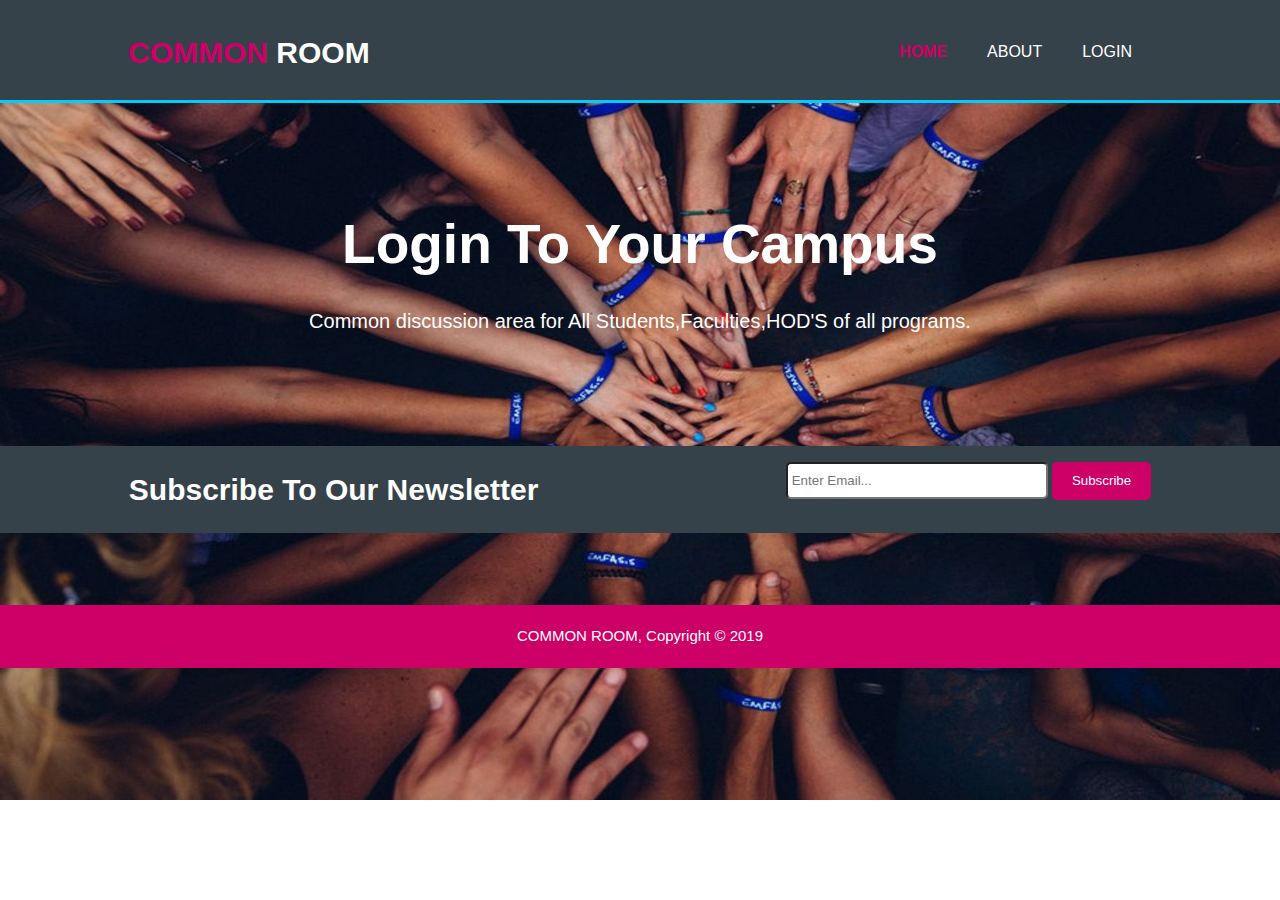
<file: index.html>
<!DOCTYPE html>
<html>
  <head>
    <meta charset="utf-8">
    <meta name="viewport" content="width=device-width">
    <title>COMMON ROOM | Welcome</title>
    <link rel="stylesheet" href="./css/style.css">
  </head>
  <body>
    <header>
      <div class="container">
        <div id="branding">
          <h1><span class="highlight">COMMON</span> ROOM</h1>
        </div>
        <nav>
          <ul>
            <li class="current"><a href="index.html">Home</a></li>
            <li><a href="about.html">About</a></li>
            <li><a href="login.html">Login</a></li>
          </ul>
        </nav>
      </div>
    </header>

    <section id="showcase">
      <div class="container">
        <h1>Login To Your Campus</h1>
        <p>Common discussion area for All Students,Faculties,HOD'S of all programs.</p>
      </div>
    </section>

    <br>
    <br>
    <br>
    <br>
  
    <section id="newsletter">
      <div class="container">
        <h1>Subscribe To Our Newsletter</h1>
        <form action="newsletter.html">
          <input type="email" placeholder="Enter Email...">
          <button type="submit" class="button_1">Subscribe</button>
        </form>
      </div>
    </section>

    <br>
    <br>
    <br>
    
    

    <footer>
      <p>COMMON ROOM, Copyright &copy; 2019</p>
    </footer>
  </body>
</html>
</file>
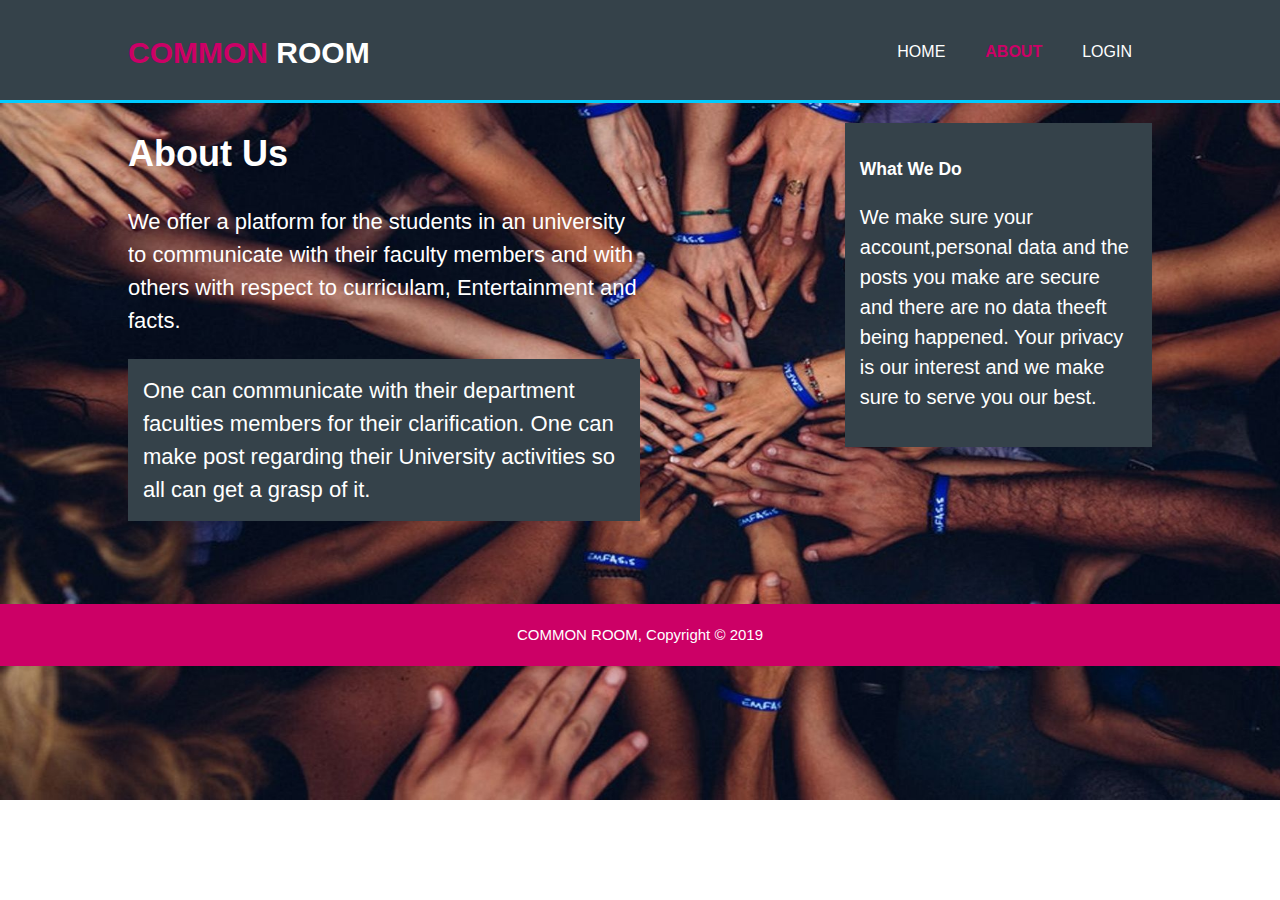
<file: about.html>
<!DOCTYPE html>
<html>
  <head>
    <meta charset="utf-8">
    <meta name="viewport" content="width=device-width">
    
    <title> COMMON ROOM | About</title>
    <link rel="stylesheet" href="./css/style.css">
  </head>
  <body>
    <header>
      <div class="container">
        <div id="branding">
          <h1><span class="highlight">COMMON</span> ROOM</h1>
        </div>
        <nav>
          <ul>
            <li><a href="index.html">Home</a></li>
            <li class="current"><a href="about.html">About</a></li>
            <li><a href="login.html">Login</a></li>
          </ul>
        </nav>
      </div>
    </header>

    
    <section id="main">
      <div class="container">
        <article id="main-col">
          <h1 class="page-title">About Us</h1>
          <p style="font-size: 22px">
            We offer a platform for the students
            in an university to communicate with 
            their faculty members and with others 
            with respect to curriculam, Entertainment
            and facts.
           
          </p>
          <p class="dark" style="font-size: 22px">
            One can communicate with their department
            faculties members for their clarification.
            One can make post regarding their University
            activities so all can get a grasp of it.
          </p>
        </article>

        <aside id="sidebar">
          <div class="dark">
            <h3>What We Do</h3>
            <p style="font-size: 20px">
              We make sure your account,personal data
              and the posts you make are secure and 
              there are no data theeft being happened.
              Your privacy is our interest and we make 
              sure to serve you our best.
            </p>
          </div>
        </aside>
      </div>
    </section>
    <br>
    <br>
    <br>
    <footer>
      <p>COMMON ROOM, Copyright &copy; 2019</p>
    </footer>

    
  </body>
</html>
</file>
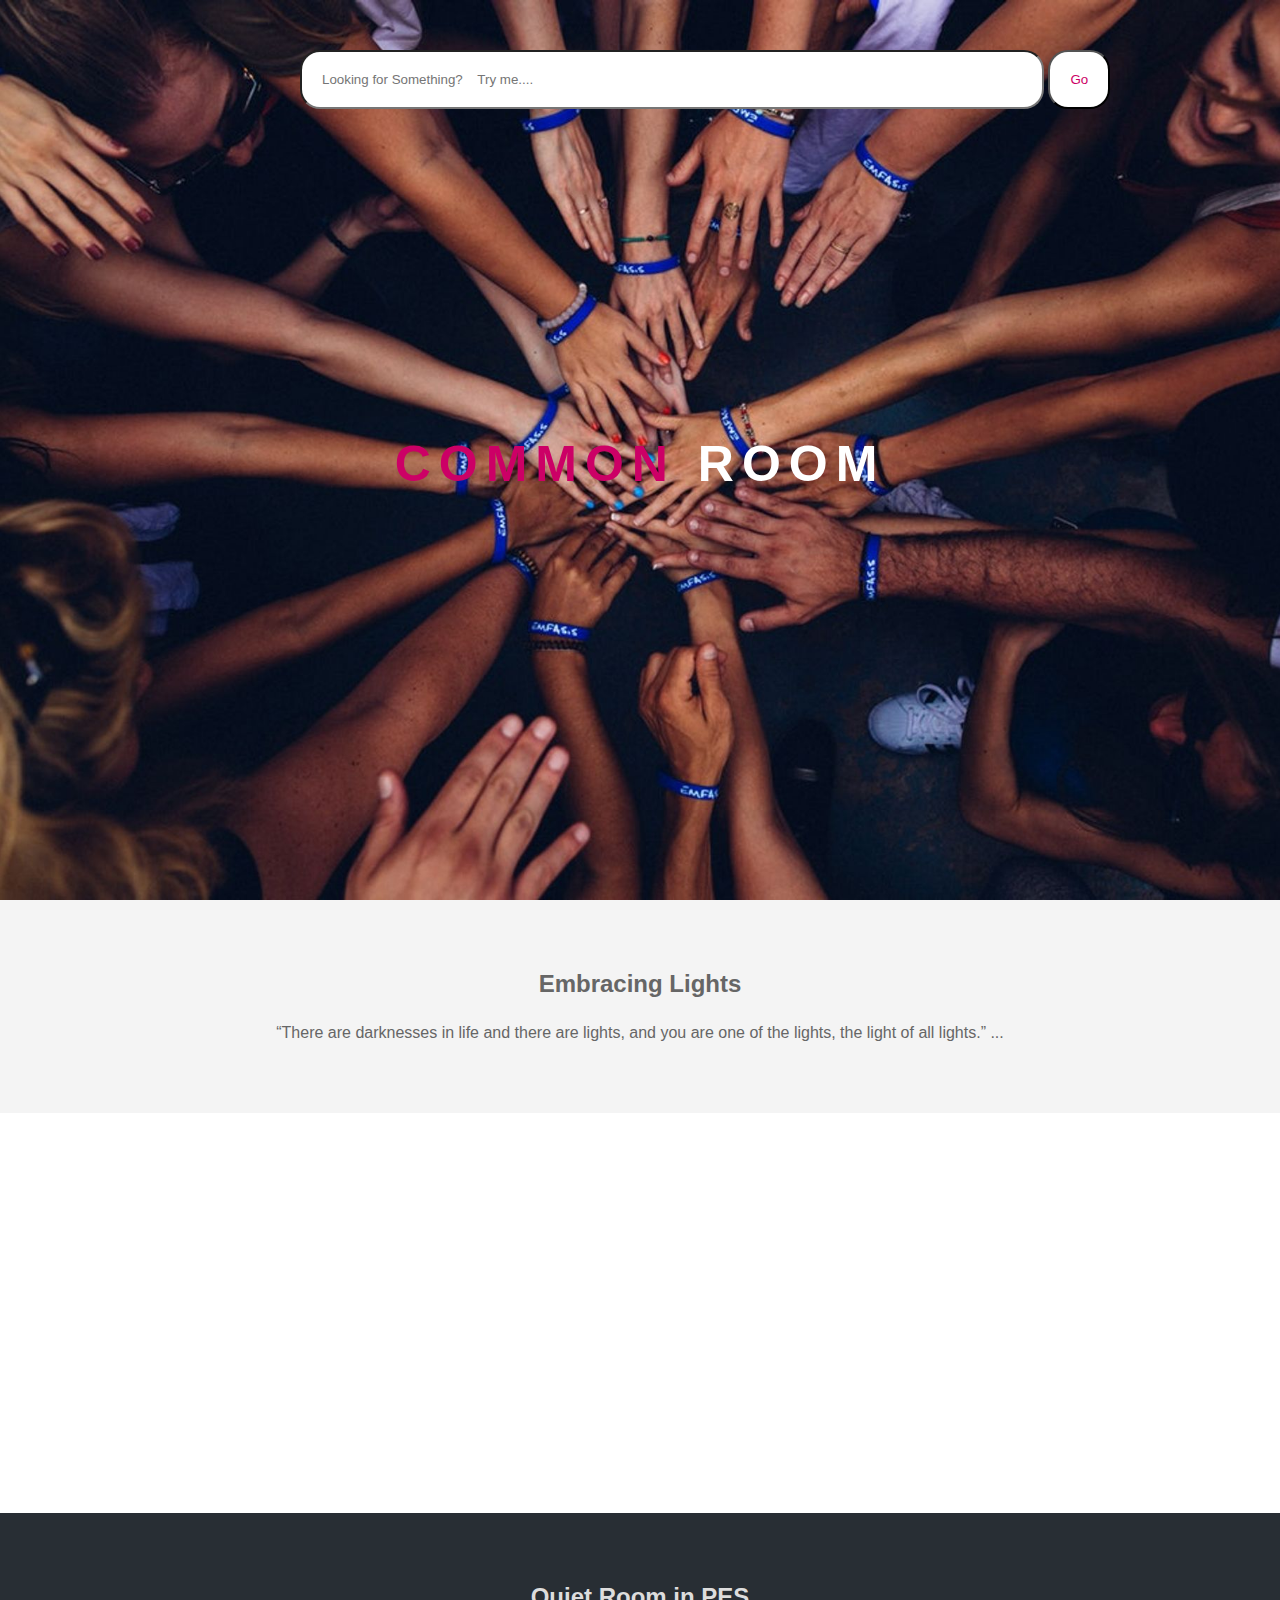
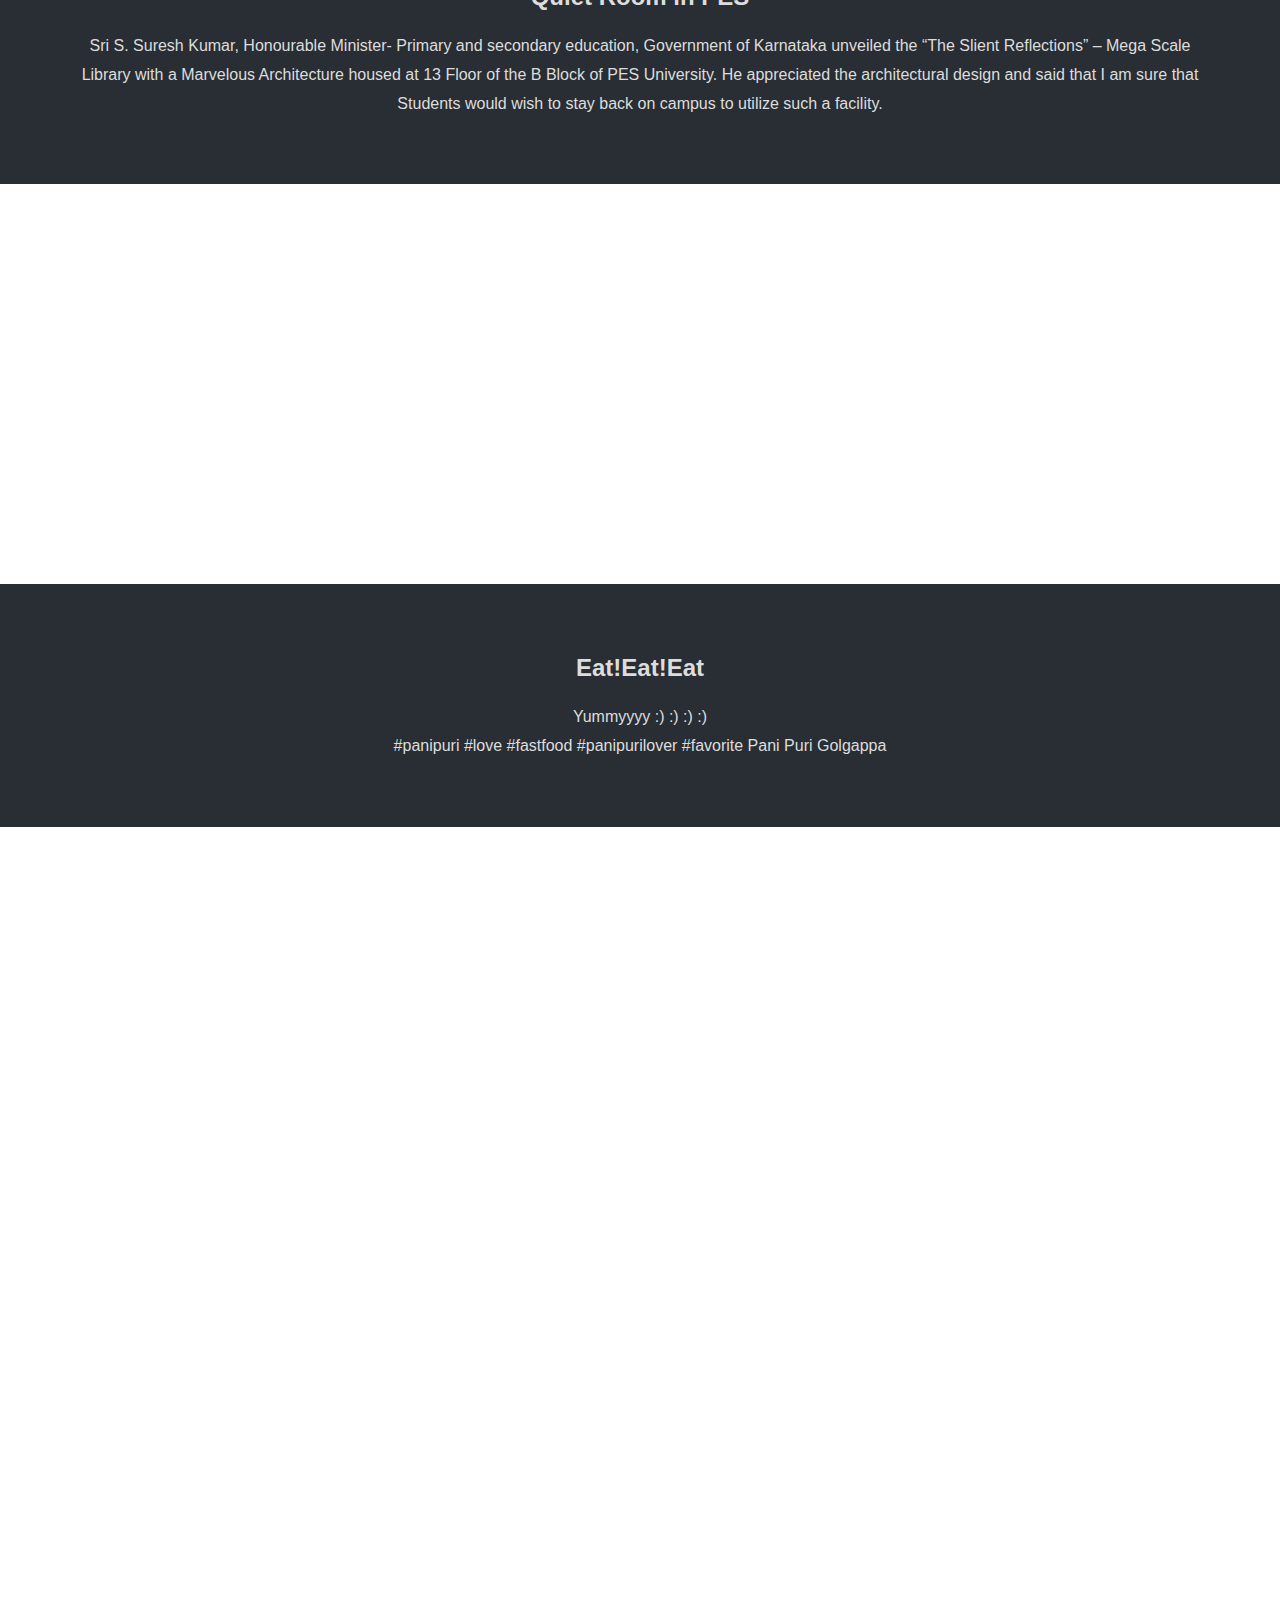
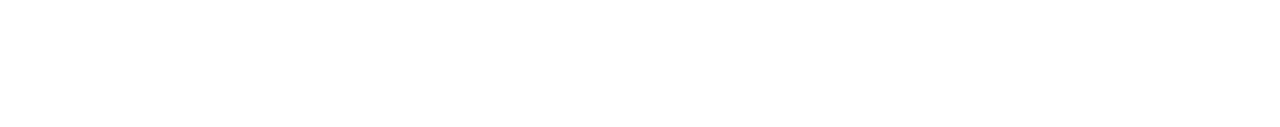
<file: class.html>
<!DOCTYPE html>
<html lang="en">
<head>
  <meta charset="UTF-8">
  <meta name="viewport" content="width=device-width, initial-scale=1.0">
  <meta http-equiv="X-UA-Compatible" content="ie=edge">
  <title>COMMON | ROOM</title>
  <link rel="stylesheet" href="css/ui_style.css">
</head>
<body> 
	<div class="pimg1">
  	<input style="width: 700px; padding: 20px; margin-left: 300px; margin-top: 50px; border-radius: 20px; color: #cc0066;" type="" placeholder="Looking for Something?    Try me....">
  	<button style="padding: 20px; border-radius: 20px;color: #cc0066; background-color: #ffffff;" >Go</button>
    <div class="ptext" style="font-weight: 800; font-size: 50px; color: #ffffff">
    
      <span style="color: #cc0066;" >COMMON</span>  ROOM</h1>
    </div>
  </div>
   <section class="section section-light">
    <h2>Embracing Lights</h2>
    <p>
      “There are darknesses in life and there are lights, and you are one of the lights, the light of all lights.” ...
    </p>
  </section>
  <div class="pimg2">
    <div class="ptext">
      <span class="border trans">
        
      </span>
    </div>
  </div>
<section class="section section-dark">
    <h2>Quiet Room in PES</h2>
    <p>
      Sri S. Suresh Kumar, Honourable Minister- Primary and secondary education, Government of Karnataka unveiled the “The Slient Reflections” – Mega Scale Library with a Marvelous Architecture housed at 13 Floor of the B Block of PES University. He appreciated the architectural design and said that I am sure that Students would wish to stay back on campus to utilize such a facility.
    </p>
  </section>

  <div class="pimg3">
    <div class="ptext">
      <span class="border trans">
        
      </span>
    </div>
  </div>

  <section class="section section-dark">
    <h2>Eat!Eat!Eat</h2>
    <p>
   Yummyyyy :) :) :) :)<br>

#panipuri #love #fastfood #panipurilover #favorite

Pani Puri Golgappa
  </section>

  <div class="pimg4">
    <div class="ptext">
      
    </div>
  </div>
</body>
</html>
</file>
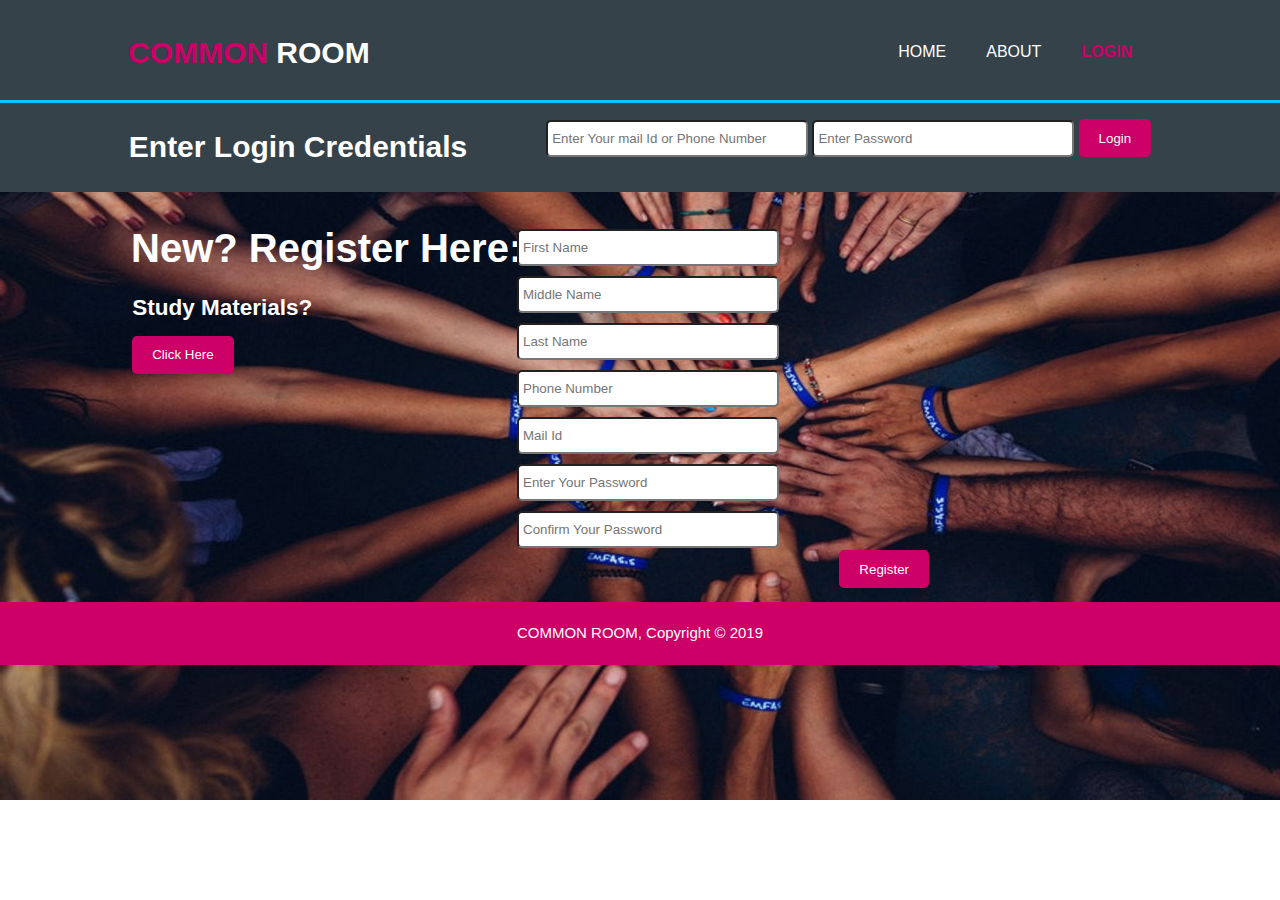
<file: login.html>
<!DOCTYPE html>
<html>
  <head>
    <meta charset="utf-8">
    <meta name="viewport" content="width=device-width">
    
    <title>COMMON ROOM | Login</title>
    <link rel="stylesheet" href="./css/style.css">
  </head>
  <body>
    <header>
      <div class="container">
        <div id="branding">
          <h1><span class="highlight">COMMON</span> ROOM</h1>
        </div>
        <nav>
          <ul>
            <li><a href="index.html">Home</a></li>
            <li><a href="about.html">About</a></li>
            <li class="current"><a href="login.html">Login</a></li>
          </ul>
        </nav>
      </div>
    </header>

    <section id="Login">
      <div class="container">
        <h1>Enter Login Credentials</h1>
        <form action="UI.html">
          <input type="Id" placeholder="Enter Your mail Id or Phone Number" required/>
           <input type="password" placeholder="Enter Password" required/>
          <button type="submit" class="button_1">Login</button>
        </form>
      </div>
    </section>
    <section id="Register">
      <div>
        <h1>New? Register Here:</h1>  
        <form action="Register.html">
          <br>

          <div class="row"> <input type="name" placeholder="First Name" required/></div>
          
          <div class="row"><input type="name" placeholder="Middle Name" required/></div>
          
          <div><input type="name" placeholder="Last Name" required/></div>

           <div><input type="Number" placeholder="Phone Number" required/></div>

            <div><input type="mail" placeholder="Mail Id" required/></div>
             <div><input type="password" placeholder="Enter Your Password" required/></div>
              <div><input type="password" placeholder="Confirm Your Password" required/></div>
               <button type="submit" class="button_2" >Register</button>
        </form>      
      </div>
    </section>
    <section id="study" >
      <form action="study.html">
        <div>
        <h2>Study Materials?</h2>
        <button class="button_2">Click Here</button>
      </div>
      </form>
      </section>
    <br>
    <br>
    <br>
    <br>
    <br>
    <br>
    <br>
    <br>
    <br>
    <br>
    <br>
    <br>
    <br>
    <br>
    <br>
    <br>
    <br>
    <br>
    
    <footer>
      <p>COMMON ROOM, Copyright &copy; 2019</p>
    </footer>
  </body>
</html>
</file>
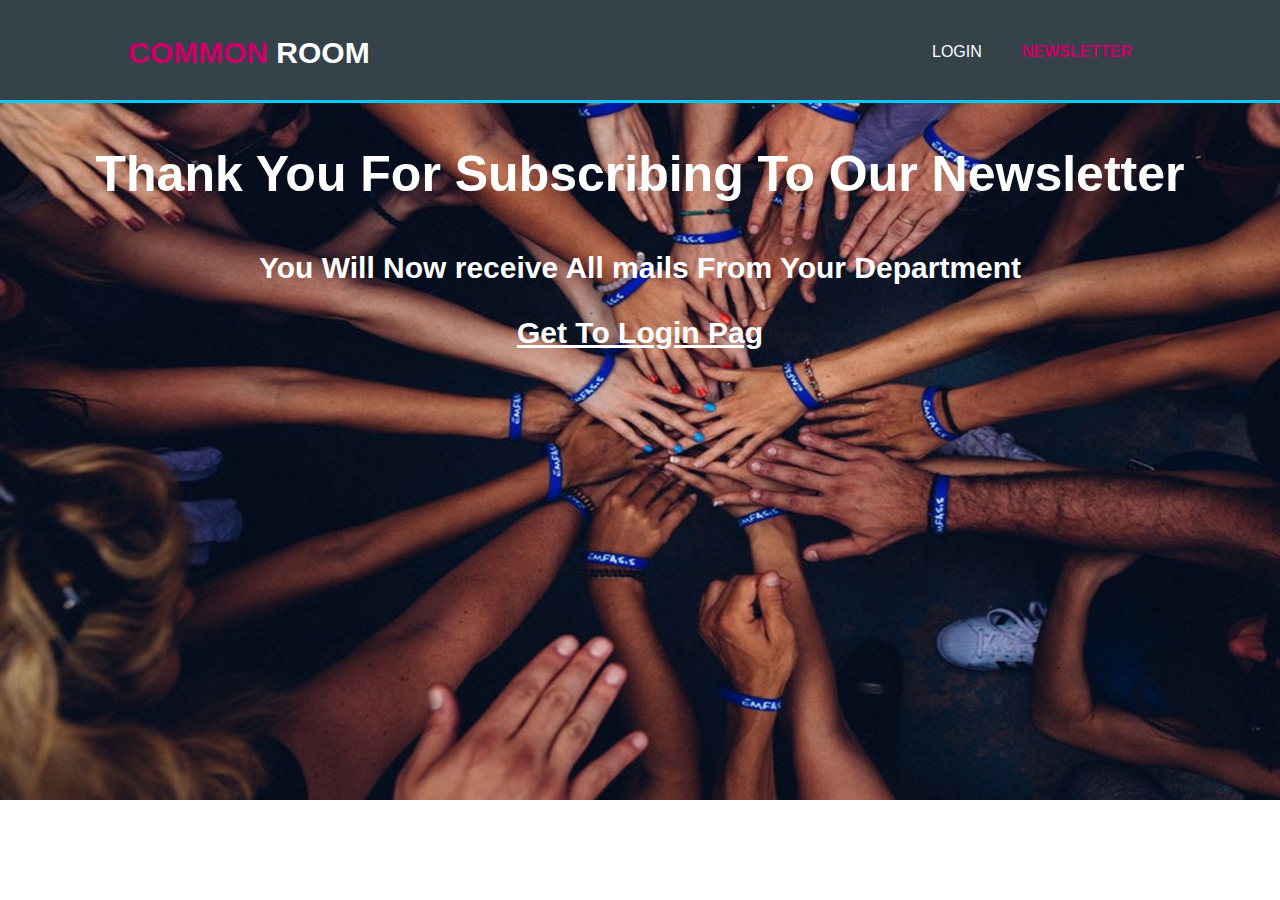
<file: newsletter.html>
<!DOCTYPE html>
<html>
  <head>
    <meta charset="utf-8">
    <meta name="viewport" content="width=device-width">
    
    <title>COMMON ROOM | Newsletter</title>
    <link rel="stylesheet" href="./css/style.css">
  </head>
  <body>
    <header>
      <div class="container">
        <div id="branding">
          <h1><span class="highlight">COMMON</span> ROOM</h1>
        </div>
        <nav>
          <ul>
            <li><a href="login.html">Login</a></li>
            
            <li class="current"><a href="newsletter.html">Newsletter</a></li>
          </ul>
        </nav>
      </div>
    </header>
    <body >
      <form action="login.html">
      <h1 id="hi">Thank You For Subscribing To Our Newsletter</h1>
      <h1 id="note">You Will Now receive All mails From Your Department</h1>
     
      <h1 id="note"><a href="login.html" style="color: #ffffff" >Get To Login Pag</a></h1>
    </form>
    </body>
  </body>
  </html>
</file>
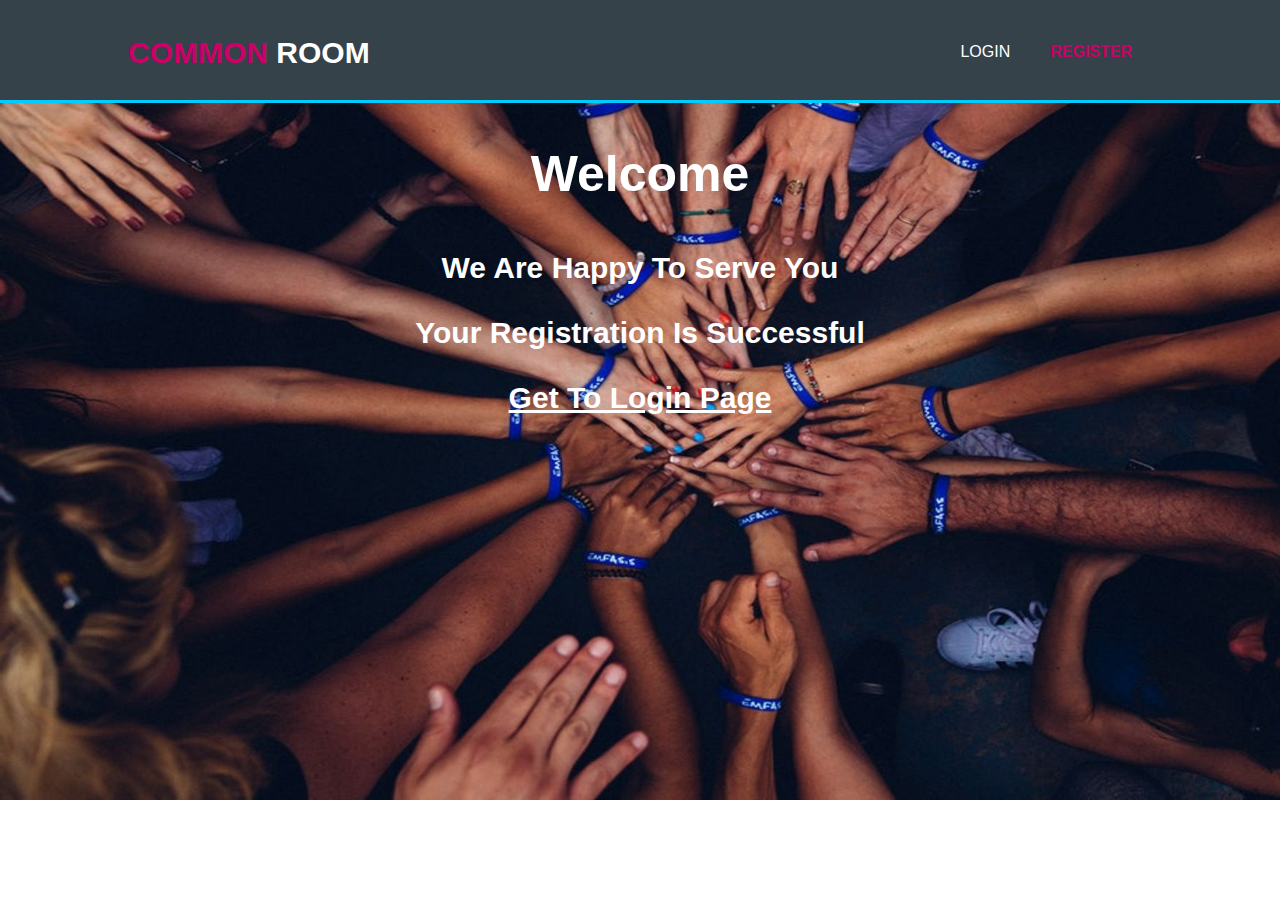
<file: Register.html>
<!DOCTYPE html>
<html>
  <head>
    <meta charset="utf-8">
    <meta name="viewport" content="width=device-width">
    
    <title>COMMON ROOM | Hello</title>
    <link rel="stylesheet" href="./css/style.css">
  </head>
  <body>
    <header>
      <div class="container">
        <div id="branding">
          <h1><span class="highlight">COMMON</span> ROOM</h1>
        </div>
        <nav>
          <ul>
            <li><a href="login.html">Login</a></li>
            
            <li class="current"><a href="Register.html">Register</a></li>
          </ul>
        </nav>
      </div>
    </header>
    <body >
      <form action="login.html">
      <h1 id="hi">Welcome</h1>
      <h1 id="note">We Are Happy To Serve You</h1>
      <h1 id="note">Your Registration Is Successful</h1>
      <h1 id="note"><a href="login.html" style="color: #ffffff" >Get To Login Page</a></h1>
    </form>
    </body>
  </body>
  </html>
</file>
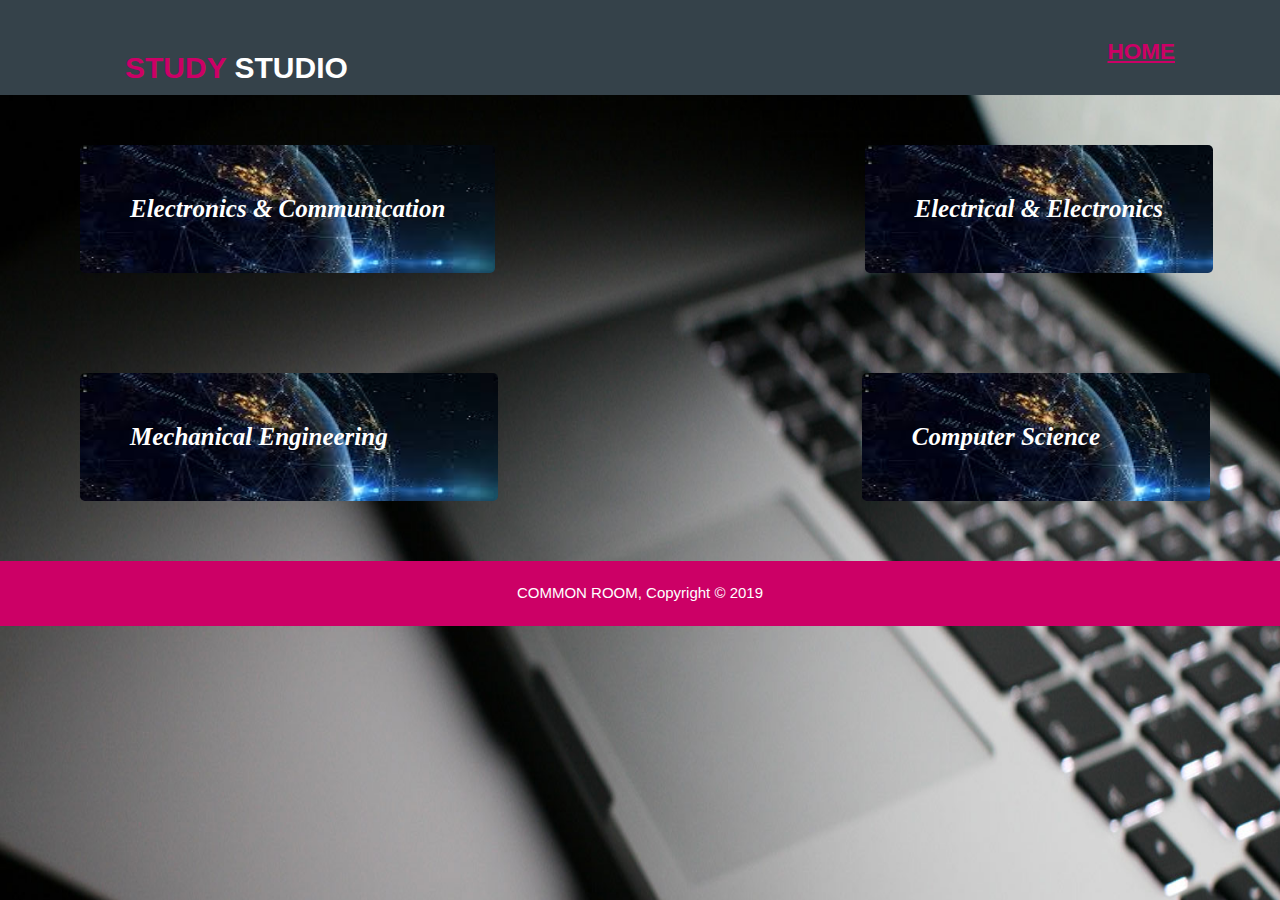
<file: study.html>
<!DOCTYPE html>
<html>
<head>
	<title>CR | Study Material</title>
	<meta charset="utf-8">
    <meta name="viewport" content="width=device-width">
    <link rel="stylesheet"  href="./css/study_style.css">
</head>
<body>
	<form id="top">
	<header id="header" >STUDY<span style="color: #ffffff"> STUDIO</span></header>
	
	<h2 style="float: right; margin-top: -55px; margin-right: 100px;color:#cc0066;"><a href="index.html" style="color: #cc0066;"> HOME</a></h2>
</form>
<div class="dropdown">
<button class="dropbtn">Electronics & Communication</button>
<div class="dropdown-content">


<a href=" https://drive.google.com/open?id=1SrEe7KlOUwvQzNgM_LmOdEdlQTBpCQ81">1st SEM</a>
<a href="https://drive.google.com/open?id=1fVNQDIPdD2RHKpK1_qxyjo8hMcw5r66v">2nd SEM</a>
<a href="https://drive.google.com/open?id=1sYWJRn29BK3mID5xDqqYQVo9kx_hph-5">3rd SEM</a>
<a href=" https://drive.google.com/open?id=1dZQx81UHlK5qPlggbeJuglXCE-557-e5">4th SEM</a>
<a href=" https://drive.google.com/open?id=1JVewRSRpqP1aVpSyn9uiEDGBeCCeiaL1">5th SEM</a>
<a href="https://drive.google.com/open?id=1Vd9BLsan8ASyco7LvzsToeqXibnfZ_9v">6th SEM</a>
<a href=" https://drive.google.com/open?id=1y10rImTMlZNRSvFlgt4Mg5p7ANF74u7e">7th SEM</a>
<a href="https://drive.google.com/open?id=1_yMZnUenLm95l-RqTXXtP27UdrCL9iJS">8th SEM</a>

</div>
</div>


<div class="dropdown">
<button style="margin-left: 365px;" style="background-image: url(../img/electronics.jpg);" class="dropbtn">Electrical & Electronics</button>
<div style="margin-left: 365px;" class="dropdown-content">
	

<a href=" https://drive.google.com/open?id=1SrEe7KlOUwvQzNgM_LmOdEdlQTBpCQ81">1st SEM</a>
<a href="https://drive.google.com/open?id=1fVNQDIPdD2RHKpK1_qxyjo8hMcw5r66v">2nd SEM</a>
<a href="https://drive.google.com/open?id=1sYWJRn29BK3mID5xDqqYQVo9kx_hph-5">3rd SEM</a>
<a href=" https://drive.google.com/open?id=1dZQx81UHlK5qPlggbeJuglXCE-557-e5">4th SEM</a>
<a href=" https://drive.google.com/open?id=1JVewRSRpqP1aVpSyn9uiEDGBeCCeiaL1">5th SEM</a>
<a href="https://drive.google.com/open?id=1Vd9BLsan8ASyco7LvzsToeqXibnfZ_9v">6th SEM</a>
<a href=" https://drive.google.com/open?id=1y10rImTMlZNRSvFlgt4Mg5p7ANF74u7e">7th SEM</a>
<a href="https://drive.google.com/open?id=1_yMZnUenLm95l-RqTXXtP27UdrCL9iJS">8th SEM</a>


</div>
</div>

<div class="dropdown">
<button style="margin-top: 100px; padding-right: 110px;" class="dropbtn">Mechanical Engineering</button>
<div  class="dropdown-content">
	

<a href=" https://drive.google.com/open?id=1SrEe7KlOUwvQzNgM_LmOdEdlQTBpCQ81">1st SEM</a>
<a href="https://drive.google.com/open?id=1fVNQDIPdD2RHKpK1_qxyjo8hMcw5r66v">2nd SEM</a>
<a href="https://drive.google.com/open?id=1sYWJRn29BK3mID5xDqqYQVo9kx_hph-5">3rd SEM</a>
<a href=" https://drive.google.com/open?id=1dZQx81UHlK5qPlggbeJuglXCE-557-e5">4th SEM</a>
<a href=" https://drive.google.com/open?id=1JVewRSRpqP1aVpSyn9uiEDGBeCCeiaL1">5th SEM</a>
<a href="https://drive.google.com/open?id=1Vd9BLsan8ASyco7LvzsToeqXibnfZ_9v">6th SEM</a>
<a href=" https://drive.google.com/open?id=1y10rImTMlZNRSvFlgt4Mg5p7ANF74u7e">7th SEM</a>
<a href="https://drive.google.com/open?id=1_yMZnUenLm95l-RqTXXtP27UdrCL9iJS">8th SEM</a>

</div>
</div>

<div class="dropdown">
<button style="margin-left: 360px; padding-right: 110px;" class="dropbtn">Computer Science</button>
<div  style="margin-left: 360px;" class="dropdown-content">
	

<a href=" https://drive.google.com/open?id=1SrEe7KlOUwvQzNgM_LmOdEdlQTBpCQ81">1st SEM</a>
<a href="https://drive.google.com/open?id=1fVNQDIPdD2RHKpK1_qxyjo8hMcw5r66v">2nd SEM</a>
<a href="https://drive.google.com/open?id=1sYWJRn29BK3mID5xDqqYQVo9kx_hph-5">3rd SEM</a>
<a href=" https://drive.google.com/open?id=1dZQx81UHlK5qPlggbeJuglXCE-557-e5">4th SEM</a>
<a href=" https://drive.google.com/open?id=1JVewRSRpqP1aVpSyn9uiEDGBeCCeiaL1">5th SEM</a>
<a href="https://drive.google.com/open?id=1Vd9BLsan8ASyco7LvzsToeqXibnfZ_9v">6th SEM</a>
<a href=" https://drive.google.com/open?id=1y10rImTMlZNRSvFlgt4Mg5p7ANF74u7e">7th SEM</a>
<a href="https://drive.google.com/open?id=1_yMZnUenLm95l-RqTXXtP27UdrCL9iJS">8th SEM</a>


</div>
</div>
<br>
<br>
<br>
 <footer>
      <p style="background-color: #cc0066; padding: 21px; color: white; text-align: center;">COMMON ROOM, Copyright &copy; 2019</p>
    </footer>

</body>
</html>
</file>
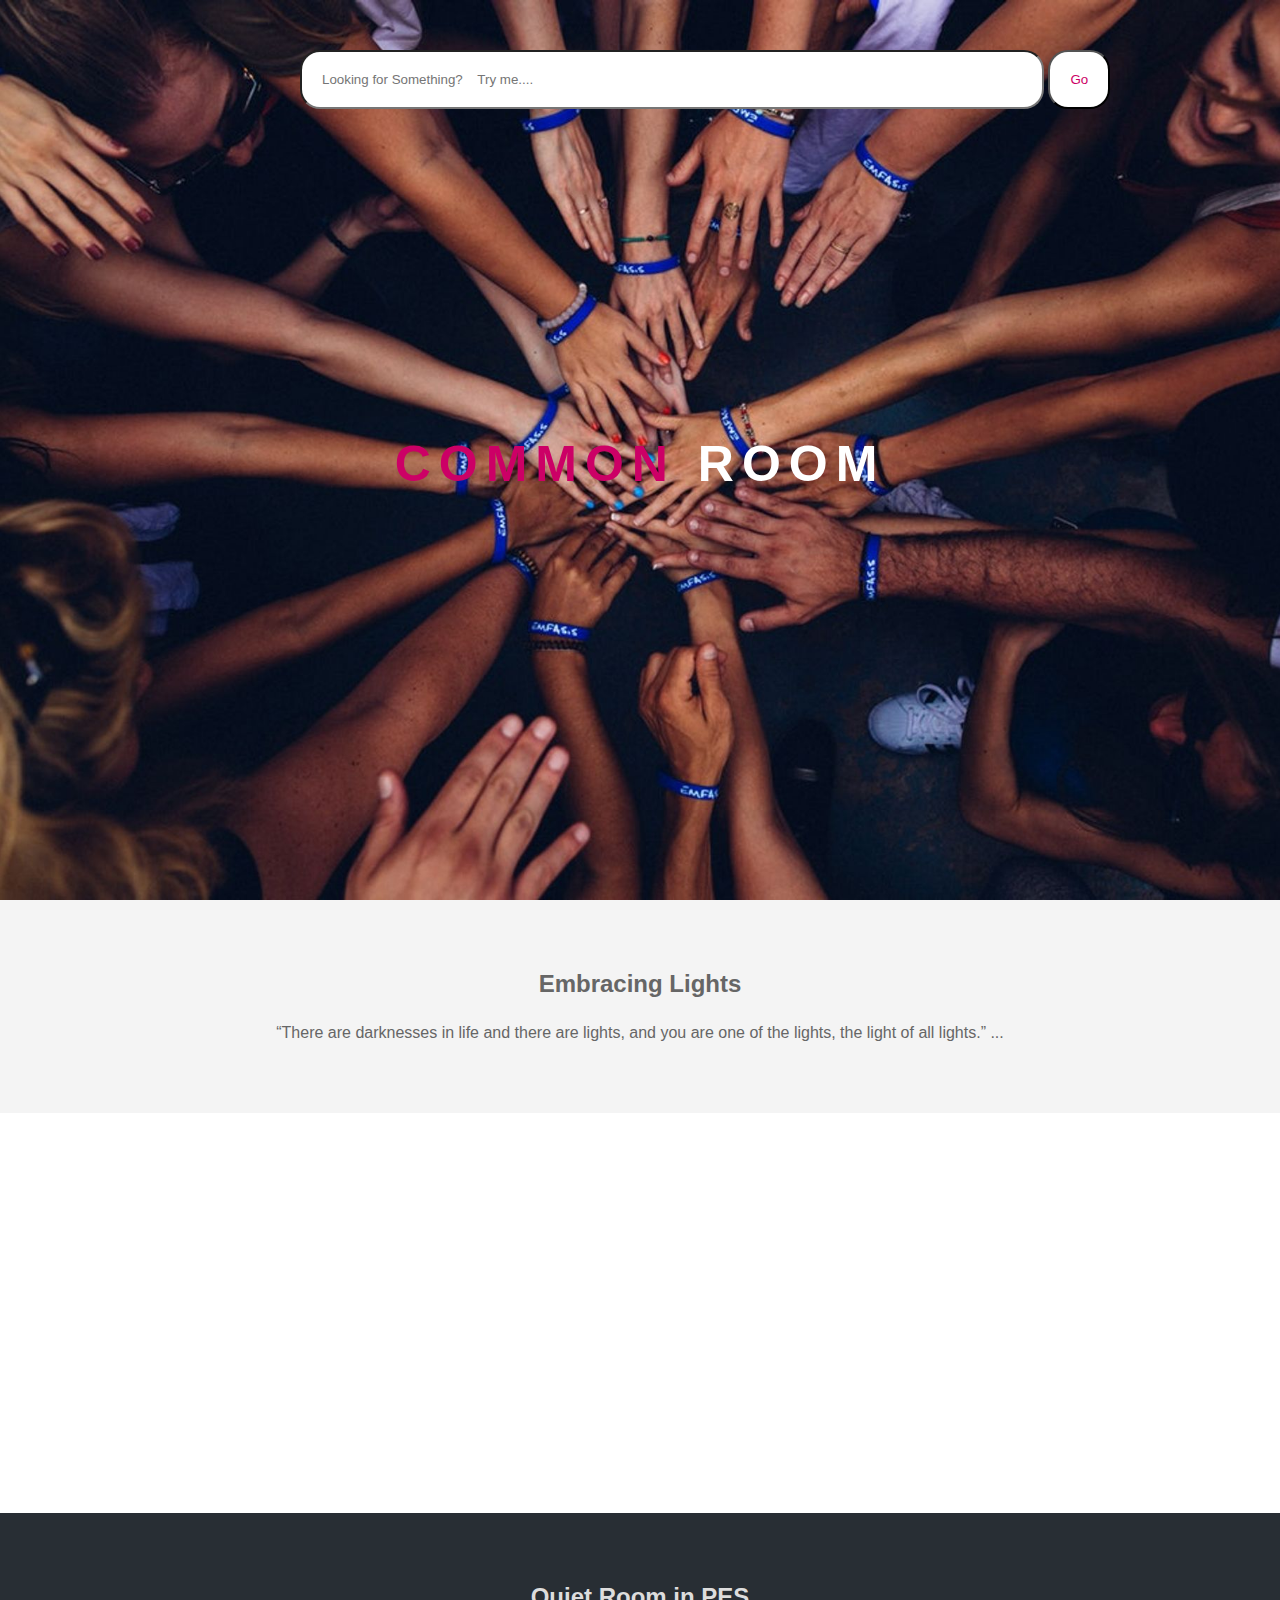
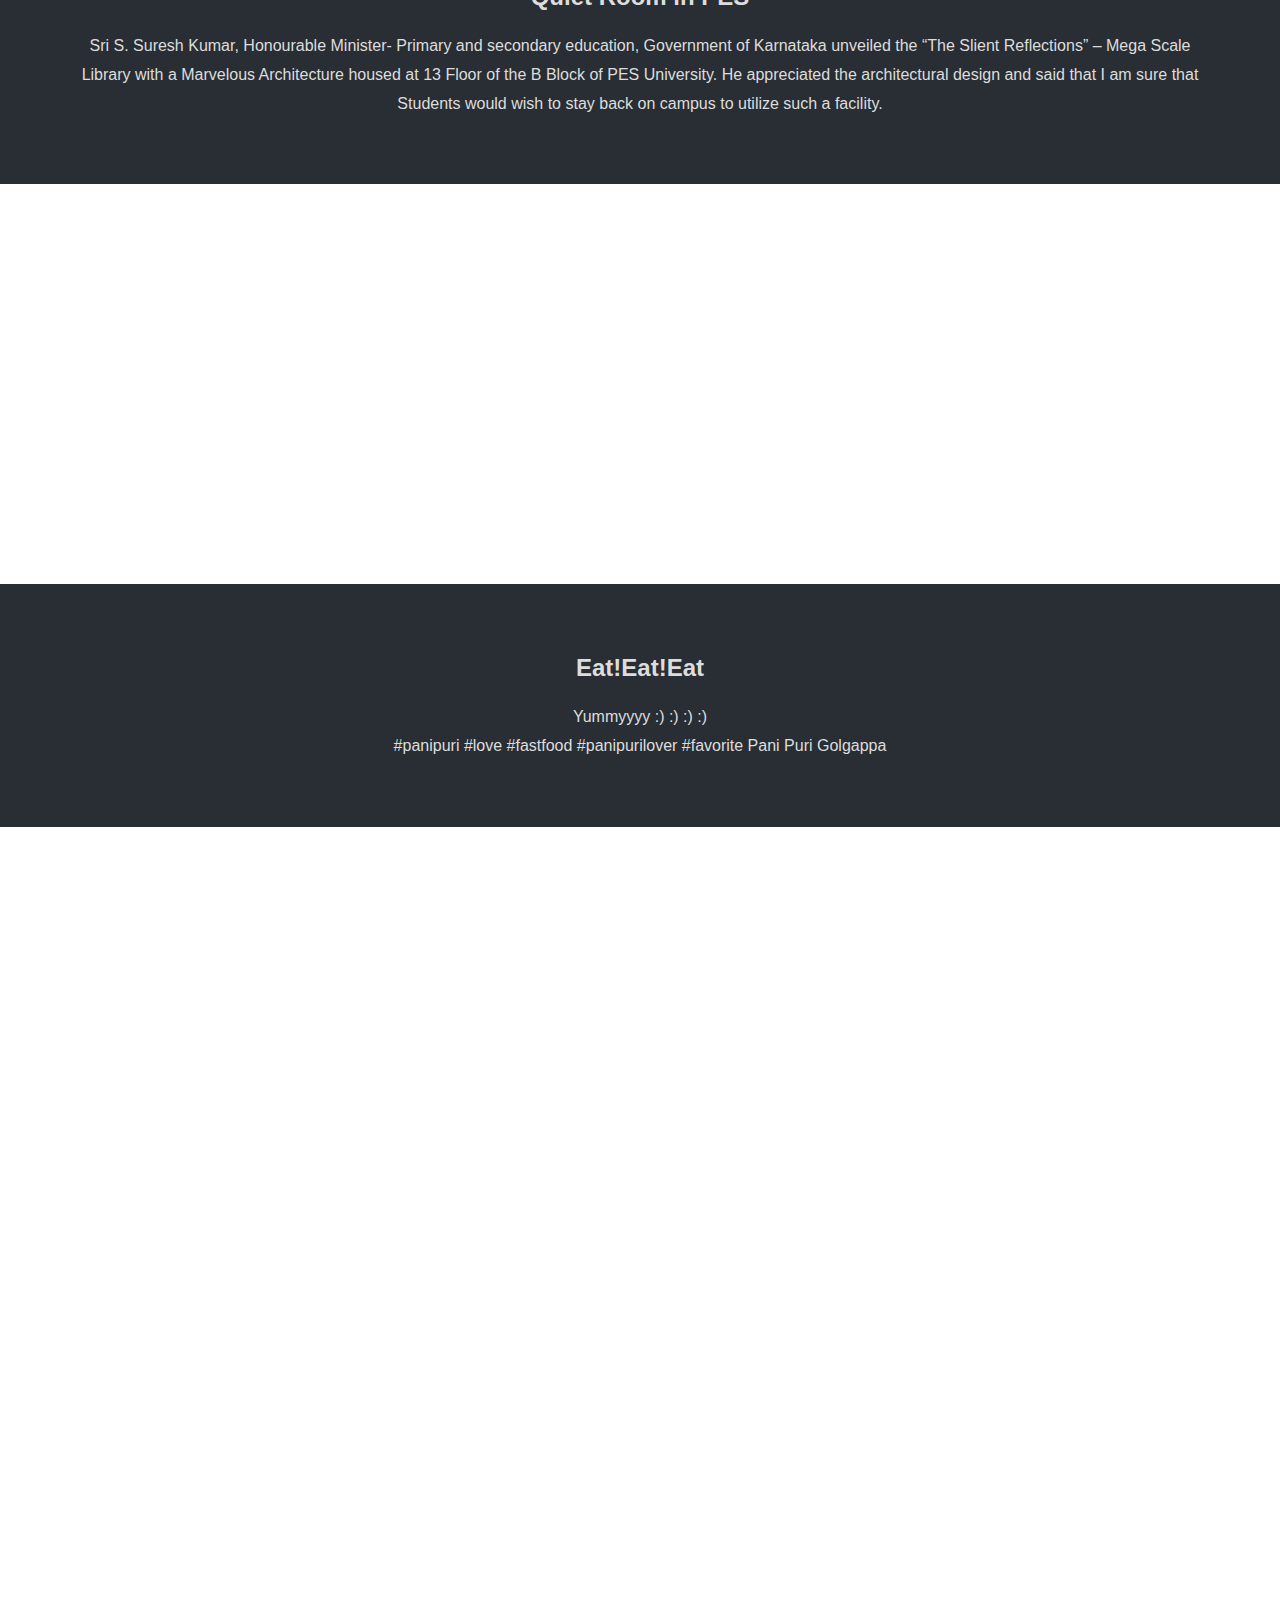
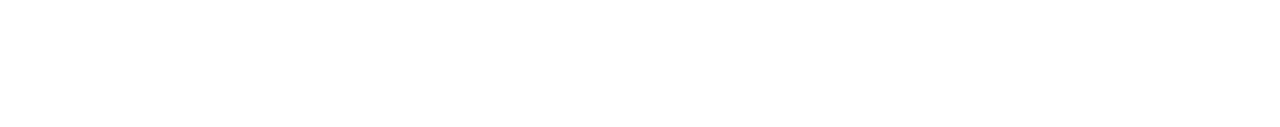
<file: UI.html>
<!DOCTYPE html>
<html lang="en">
<head>
  <meta charset="UTF-8">
  <meta name="viewport" content="width=device-width, initial-scale=1.0">
  <meta http-equiv="X-UA-Compatible" content="ie=edge">
  <title>COMMON | ROOM</title>
  <link rel="stylesheet" href="css/ui_style.css">
</head>
<body>
	

  <div class="pimg1">
  	<input style="width: 700px; padding: 20px; margin-left: 300px; margin-top: 50px; border-radius: 20px; color: #cc0066;" type="text" placeholder="Looking for Something?    Try me....">
  	<button style="padding: 20px; border-radius: 20px;color: #cc0066; background-color: #ffffff;" >Go</button>
    <div class="ptext" style="font-weight: 800; font-size: 50px; color: #ffffff">
    
      <span style="color: #cc0066;" >COMMON</span>  ROOM</h1>
    </div>
  </div>
  <section class="section section-light">
    <h2>Embracing Lights</h2>
    <p>
      “There are darknesses in life and there are lights, and you are one of the lights, the light of all lights.” ...
    </p>
  </section>

  <div class="pimg2">
    <div class="ptext">
      <span class="border trans">
        
      </span>
    </div>
  </div>

  <section class="section section-dark">
    <h2>Quiet Room in PES</h2>
    <p>
      Sri S. Suresh Kumar, Honourable Minister- Primary and secondary education, Government of Karnataka unveiled the “The Slient Reflections” – Mega Scale Library with a Marvelous Architecture housed at 13 Floor of the B Block of PES University. He appreciated the architectural design and said that I am sure that Students would wish to stay back on campus to utilize such a facility.
    </p>
  </section>

  <div class="pimg3">
    <div class="ptext">
      <span class="border trans">
        
      </span>
    </div>
  </div>

  <section class="section section-dark">
    <h2>Eat!Eat!Eat</h2>
    <p>
   Yummyyyy :) :) :) :)<br>

#panipuri #love #fastfood #panipurilover #favorite

Pani Puri Golgappa
  </section>

  <div class="pimg4">
    <div class="ptext">
      
    </div>
  </div>
</body>
</html>
</file>
<file: css/style.css>
body{
  font: 15px/1.5 Arial, Helvetica,sans-serif;
  padding:0;
  margin:0;
  background:url(../img/showcase_edited.jpg) no-repeat;
  background-size: 1400px 800px;

}

/* Global */
.container{
  width:80%;
  margin:auto;
  overflow:hidden;
}


ul{
  margin:0;
  padding:0;
}

.button_1{
  height:38px;
  background:#cc0066;
  border:0;
  padding-left: 20px;
  padding-right:20px;
  color:#ffffff;
  border-radius: 5px;
}

.dark{
  padding:15px;
  background:#35424a;
  color:#ffffff;
  margin-top:10px;
  margin-bottom:10px;
}

/* Header **/
header{
  background:#35424a  ;
  color:#ffffff;
  padding-top:30px;
  min-height:70px;
  border-bottom:#00ccff 3px solid;
}

header a{
  color:#ffffff;
  text-decoration:none;
  text-transform: uppercase;
  font-size:16px;
}

header li{
  float:left;
  display:inline;
  padding: 0 20px 0 20px;
}

header #branding{
  float:left;
}

header #branding h1{
  margin:0;
}

header nav{
  float:right;
  margin-top:10px;
}

header .highlight, header .current a{
  color:#cc0066;
  font-weight:bold;
}

header a:hover{
  color:#cc0066;
  font-weight:bold;
}

/* Showcase */
#showcase{
  min-height: 10px;
  /*background:url('../img/showcase.jpg') no-repeat ;*/
  text-align:center;
  color:#ffffff;
}

#showcase h1{
  margin-top:100px;
  font-size:55px;
  margin-bottom:10px;
}

#showcase p{
  font-size:20px;
}

/* Newsletter */
#newsletter{
  padding:1px;
  color:#ffffff;
  background: #35424a
}

#newsletter h1{
  float:left;
}

#newsletter form {
  float:right;
  margin-top:15px;
}

#newsletter input[type="email"]{
  padding:4px;
  height:25px;
  width:250px;
  border-radius: 5px;
}


/* Sidebar */
aside#sidebar{
  float:right;
  width:30%;
  margin-top:10px;
}

aside#sidebar .quote input, aside#sidebar .quote textarea{
  width:90%;
  padding:5px;
}

/* Main-col */
article#main-col{
  float:left;
  width: 50%;
  color: #FFFFFF;
  font-size:large;
}

/* login */
ul#login li{
  list-style: none;
  padding:20px;
  border: #cc0066 solid 1px;
  margin-bottom:5px;
  background:#e6e6e6;
}

footer{
  padding:5px;
  margin-top:5px;
  color:#ffffff;
  background-color:#cc0066;
  text-align: center;
}
/*Login Screen*/
#Login {
   padding:1px;
  color:#ffffff;
  background: #35424a
}
#Login h1{
  float: left;
}
#Login form {
  float:right;
  margin-top:15px;
}
#Login input{
  border-radius: 5px;
}
#Login input[type="Id"]{
  padding:4px;
  height:25px;
  width:250px;
}
#Login input[type="password"]{
  padding:4px;
  height:25px;
  width:250px;
}
#Register{
   padding:1px;
  color:#ffffff;
  background: #35424a
}
#Register h1{
  font-size: 40px;
  color: #ffffff;
  margin-left: 130px;
  float: left;
}
#Register input{
 border-radius: 5px;
  float: right;

}
#Register form {
  float:right;
  margin-top: 15px;
  
}
#Register input[type="Id"]{
  position: relative;
    right: 500px;
    margin-bottom: 10px;
  padding:4px;
  height:25px;
  width:250px;
}
#Register input[type="mail"]{
  position: relative;
    right: 500px;
    margin-bottom: 10px;
  padding:4px;
  height:25px;
  width:250px;

}
#Register input[type="name"]{
  position: relative;
    right: 500px;
   padding:4px;
   margin-bottom:10px;
   
  height:25px;
  width:250px;
}
#Register input[type="number"]{
  position: relative;
    right: 500px;
    margin-bottom: 10px;
   padding:4px;
  height:25px;
  width:250px;
}
#Register input[type="password"]{
   position: relative;
    right: 500px;
    margin-bottom: 10px;
   padding:4px;
  height:25px;
  width:250px;
}

.button_2{
  height:38px;
  background:#cc0066;
  border:0;
  padding-left: 20px;
  padding-right:20px;
  margin-right:350px;
  margin-top:-50px;
  border-radius: 5px;
  
  color:#ffffff;
}
#study{
  float: left;
  margin-left: -390px;
  margin-top: 80px;
  color: #ffffff;
  font-size:15px;
}
/*Registration successful page*/
#hi{
  color: #ffffff;
  text-align: center;
  font-size: 50px;
}
#note{
  color:#ffffff;
  text-align: center;
}

/* Media Queries */
@media(max-width: 768px){
  header #branding,
  header nav,
  header nav li,
  #newsletter h1,
  #newsletter form,
  #boxes .box,
  article#main-col,
  aside#sidebar{
    float:none;
    text-align:center;
    width:100%;
  }

  header{
    padding-bottom:20px;
  }

  #showcase h1{
    margin-top:40px;
  }

  #newsletter button{
    display:block;
    width:100%;
  }

  #newsletter form input[type="email"], 
    margin-bottom:5px;
  }
}
</file>
<file: css/ui_style.css>
body, html{
  height:100%;
  margin:0;
  font-size:16px;
  font-family:"Lato", sans-serif;
  font-weight:400;
  line-height:1.8em;
  color:#666;
}

.pimg1, .pimg2, .pimg3,.pimg4{
  position:relative;
  background-position:center;
  background-size:cover;
  background-repeat:no-repeat;

  /*
    fixed = parallax
    scroll = normal
  */
  background-attachment:fixed;
}

.pimg1{
  background-image:url('../img/showcase_edited.jpg');
  min-height:100%;
}

.pimg2{
  background-image:url('../img/image2.jpg');
  min-height:400px;
}

.pimg3{
  background-image:url('../img/image3.jpg');
  min-height:400px;
}
.pimg4{
  background-image:url('../img/image4.jpg');
  min-height:100%;
}

.section{
  text-align:center;
  padding:50px 80px;
}

.section-light{
  background-color:#f4f4f4;
  color:#666;
}

.section-dark{
  background-color:#282e34;
  color:#ddd;
}

.ptext{
  position:absolute;
  top:50%;
  width:100%;
  text-align:center;
  color:#000;
  font-size:27px;
  letter-spacing:8px;
  text-transform:uppercase;
}

.ptext .border{
  background-color:#111;
  color:#fff;
  padding:20px;
}

.ptext .border.trans{
  background-color:transparent;
}

@media(max-width:568px){
  .pimg1, .pimg2, .pimg3{
    background-attachment:scroll;
  }
}
</file>
<file: css/study_style.css>
body{
  font: 15px/1.5 Arial, Helvetica,sans-serif;
  padding:0;
  margin:0;
  background:url(../img/team.jpg) no-repeat;
  background-size: 1400px 1000px;


}
.dropbtn {
    background-image: url(../img/engineering.jpg);
    background-size:500px 200px;
    border-radius: 5px;
    font-style: oblique;
    color: white;
    margin-left: 80px;	
    margin-top: 50px;
    font-weight: bold;

    padding: 50px;
    font-size: 25px;
    border: none;
    font-family: boulder;

}
#top{
	background-color: #35424a;
	color:white;
	padding:5px;
}
#header{
	font-weight: bold;
	
	font-size: 30px;
	text-align: left;
    margin-left:120px;
    margin-top: -10px;


    padding-top: 50px;
	color: #cc0066;

}
#header1{
	font-weight: bold;
	font-style: oblique;
	font-size: 30px;
	text-align: center;
	color: #ffffff;
}

.dropdown {
    position: relative;
    display:inline-block;
}

.dropdown-content {
    display: none;
    position: absolute;
    background-color: lightgrey;
    min-width: 100px;
    margin-left: 82px;
    border-radius: 5px;
    z-index: 1;
}

  


.dropdown-content a {
    color: black;
    padding: 12px 16px;
    text-decoration: none;
    display: block;
}

.dropdown-content a:hover {background-color: white;}
.dropdown:hover .dropdown-content {display: block;}
.dropdown:hover .dropbtn {background-color: grey;}
</file>
